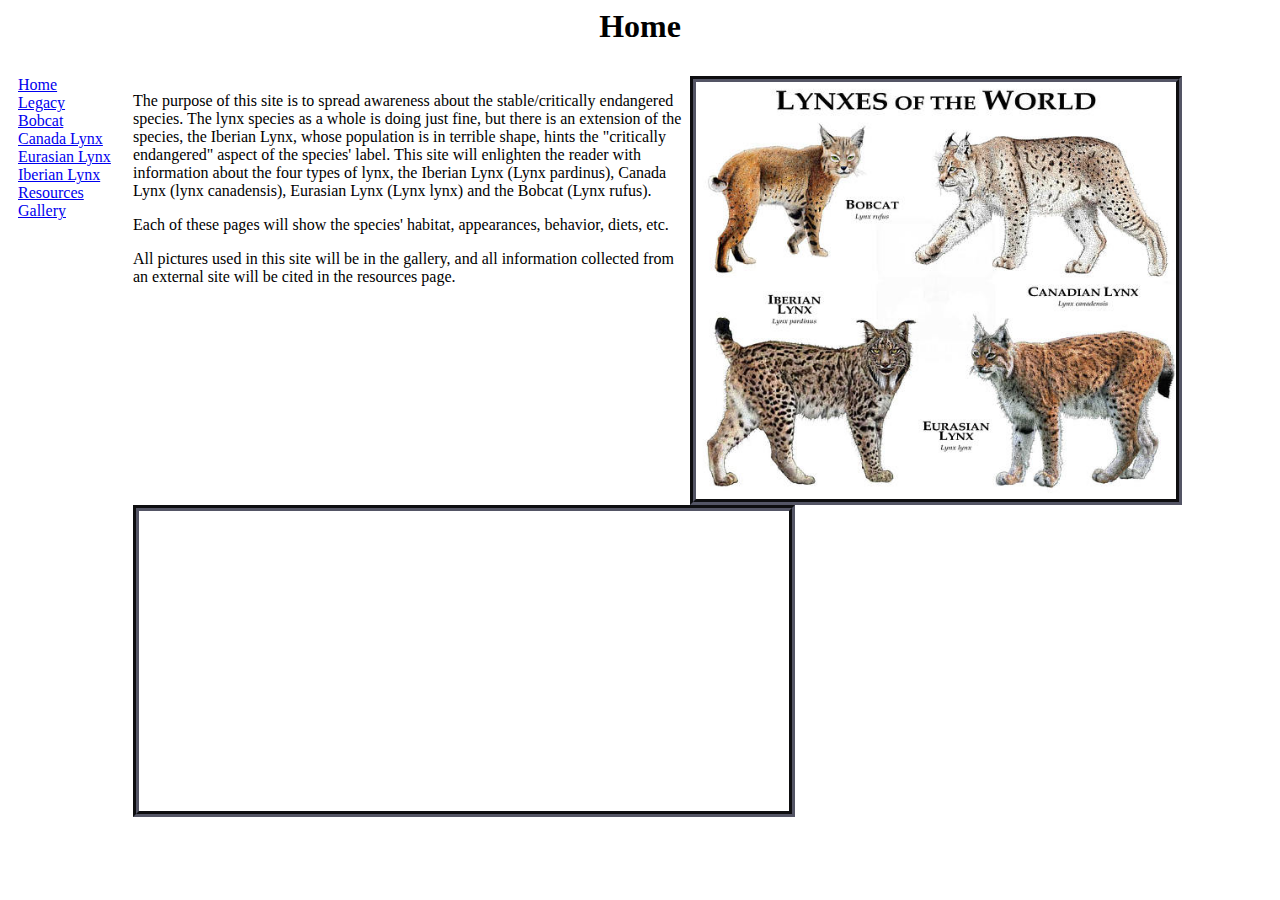
<file: index.html>
<html>

  <link href = 'lynxPages.css' rel = 'stylesheet' />

  <title>Lynx Information Pages</title>

  <style>

    #rightside {
      width: 83%;
    }
    #video {
      width: 650;
      height: 300;
    }

  </style>

  <body>

    <center> <h1>Home</h1> </center>

    <div class = 'twoColumnLeft'>
      <a href = index.html target = '_blank'>Home</a> <br />
      <a href = legacy.html target = '_blank'>Legacy</a> <br />
      <a href = bobcat.html target = '_blank'>Bobcat</a> <br />
      <a href = canadian.html target = '_blank'>Canada Lynx</a> <br />
      <a href = eurasian.html target = '_blank'>Eurasian Lynx</a> <br />
      <a href = iberian target = '_blank'>Iberian Lynx</a> <br />
      <a href = resources.html target = '_blank'>Resources</a> <br />
      <a href = gallery.html target = '_blank'>Gallery</a> <br />
    </div>
    <div class = 'twoColumnRight' id = 'rightside'>

      <img src = './images/lynxoftheworld.jpeg' align = 'right' style = "width: 480; height: auto;
      border:6px groove #545565;">

      <p style = 'width: 75%'>
        The purpose of this site is to spread awareness about the
        stable/critically endangered species. The lynx species as
        a whole is doing just fine, but there is an extension of
        the species, the Iberian Lynx, whose population is in
        terrible shape, hints the "critically endangered" aspect
        of the species' label. This site will enlighten the reader
        with information about the four types of lynx, the Iberian
        Lynx (Lynx pardinus), Canada Lynx (lynx canadensis), Eurasian Lynx
        (Lynx lynx) and the Bobcat (Lynx rufus).
      </p>
      <p>
        Each of these pages will show the species' habitat, appearances,
        behavior, diets, etc.
      </p>
      <p>
        All pictures used in this site will be in the gallery, and all
        information collected from an external site will be cited in the
        resources page.
      </p>
      <iframe id = 'video' style="max-width:95%;border:6px groove #545565;"src="https://www.youtube.com/embed/B82X1Dysm3I?start=46"
      frameborder="0" allow="accelerometer; autoplay; encrypted-media;
      gyroscope; picture-in-picture" allowfullscreen></iframe>
    </div>
  </body>
</html>
</file>
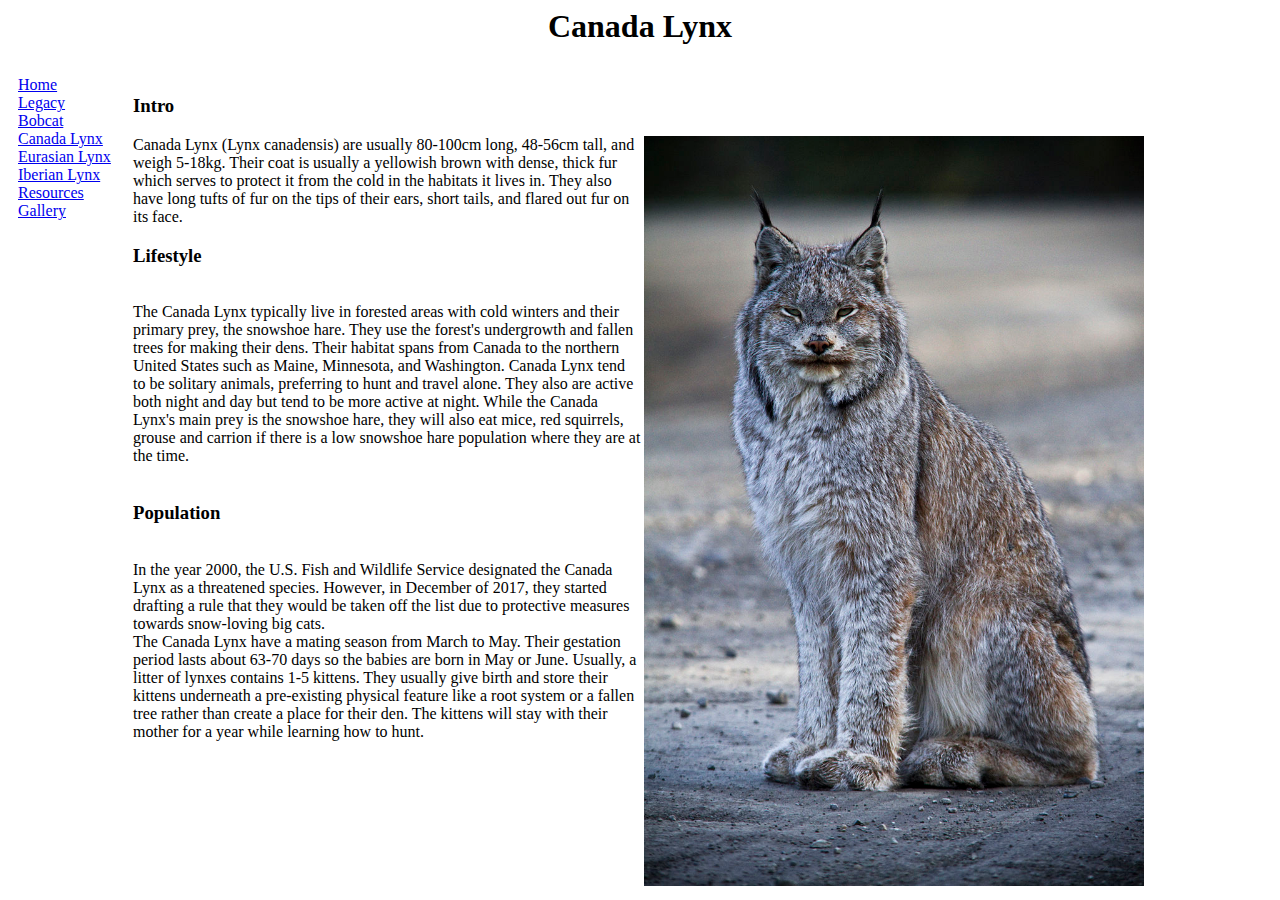
<file: Canadian.html>
<html>
  <link href = 'lynxPages.css' rel = 'stylesheet' />
  <style>
    #Canada_lynx {
      width: 500px;
      height: auto;
    }
  </style>
  <title>
    Canada Lynx information pages
  </title>
  <body>
    <center> <h1>
      Canada Lynx
    </h1> </center>
    <div class = 'twoColumnLeft'>
      <a href = index.html target = '_blank'>Home</a> <br />
      <a href = legacy.html target = '_blank'>Legacy</a> <br />
      <a href = bobcat.html target = '_blank'>Bobcat</a> <br />
      <a href = canadian.html target = '_blank'>Canada Lynx</a> <br />
      <a href = eurasian.html target = '_blank'>Eurasian Lynx</a> <br />
      <a href = iberian target = '_blank'>Iberian Lynx</a> <br />
      <a href = resources.html target = '_blank'>Resources</a> <br />
      <a href = gallery.html target = '_blank'>Gallery</a> <br />
    </div>
    <div class = 'twoColumnRight'>

        <h3>Intro</h3>
        <img id="Canada_lynx" src="./images/Canada_lynx.jpg" alt="the majestic Canada Lynx" align = 'right'>
        Canada Lynx (Lynx canadensis) are usually 80-100cm long, 48-56cm tall, and weigh 5-18kg. Their coat is usually a
        yellowish brown with dense, thick fur which serves to protect it from the cold in the habitats it
        lives in. They also have long tufts of fur on the tips of their ears, short tails, and flared out fur
        on its face.

        <h3>Lifestyle </h3>
        <br>
        The Canada Lynx typically live in forested areas with cold winters and
        their primary prey, the snowshoe hare. They use the forest's undergrowth and fallen trees for
        making their dens. Their habitat spans from Canada to the northern United States such as Maine,
        Minnesota, and Washington.

        Canada Lynx tend to be solitary animals, preferring to hunt and travel alone. They also are active both
        night and day but tend to be  more active at night.

        While the Canada Lynx's main prey is the snowshoe hare, they will also eat mice, red squirrels, grouse
        and carrion if there is a low snowshoe hare population where they are at the time.
        </br>

        <br>
        <h3>
          Population
        </h3>

          <br>
          In the year 2000, the U.S. Fish and Wildlife Service designated the Canada Lynx as a threatened
          species. However, in December of 2017, they started drafting a rule that they would be taken off the
          list due to protective measures towards snow-loving big cats.
          </br>


        The Canada Lynx have a mating season from March to May. Their gestation period lasts about 63-70 days
        so the babies are born in May or June. Usually, a litter of lynxes contains 1-5 kittens. They usually
        give birth and store their kittens underneath a pre-existing physical feature like a root system or a
        fallen tree rather than create a place for their den. The kittens will stay with their mother for
        a year while learning how to hunt.
        </br>

    </div>
    </body>

</html>
</file>
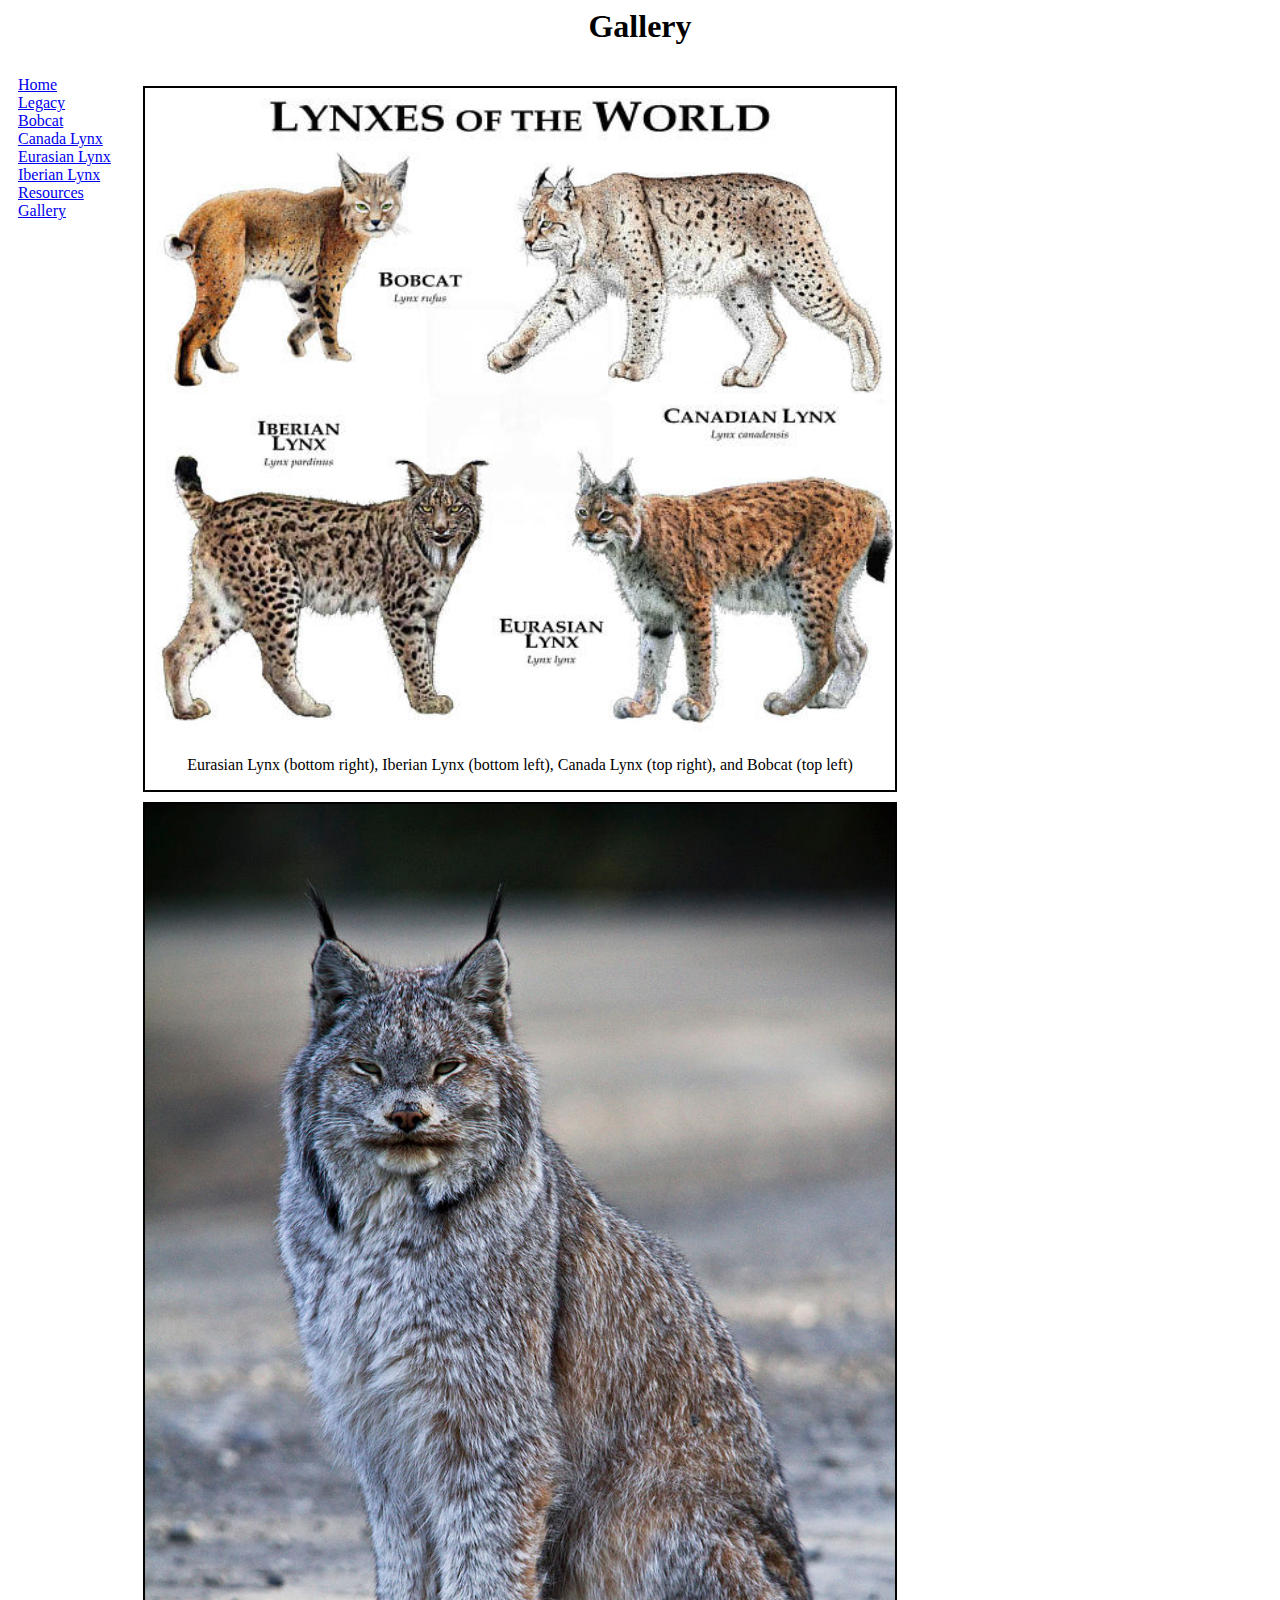
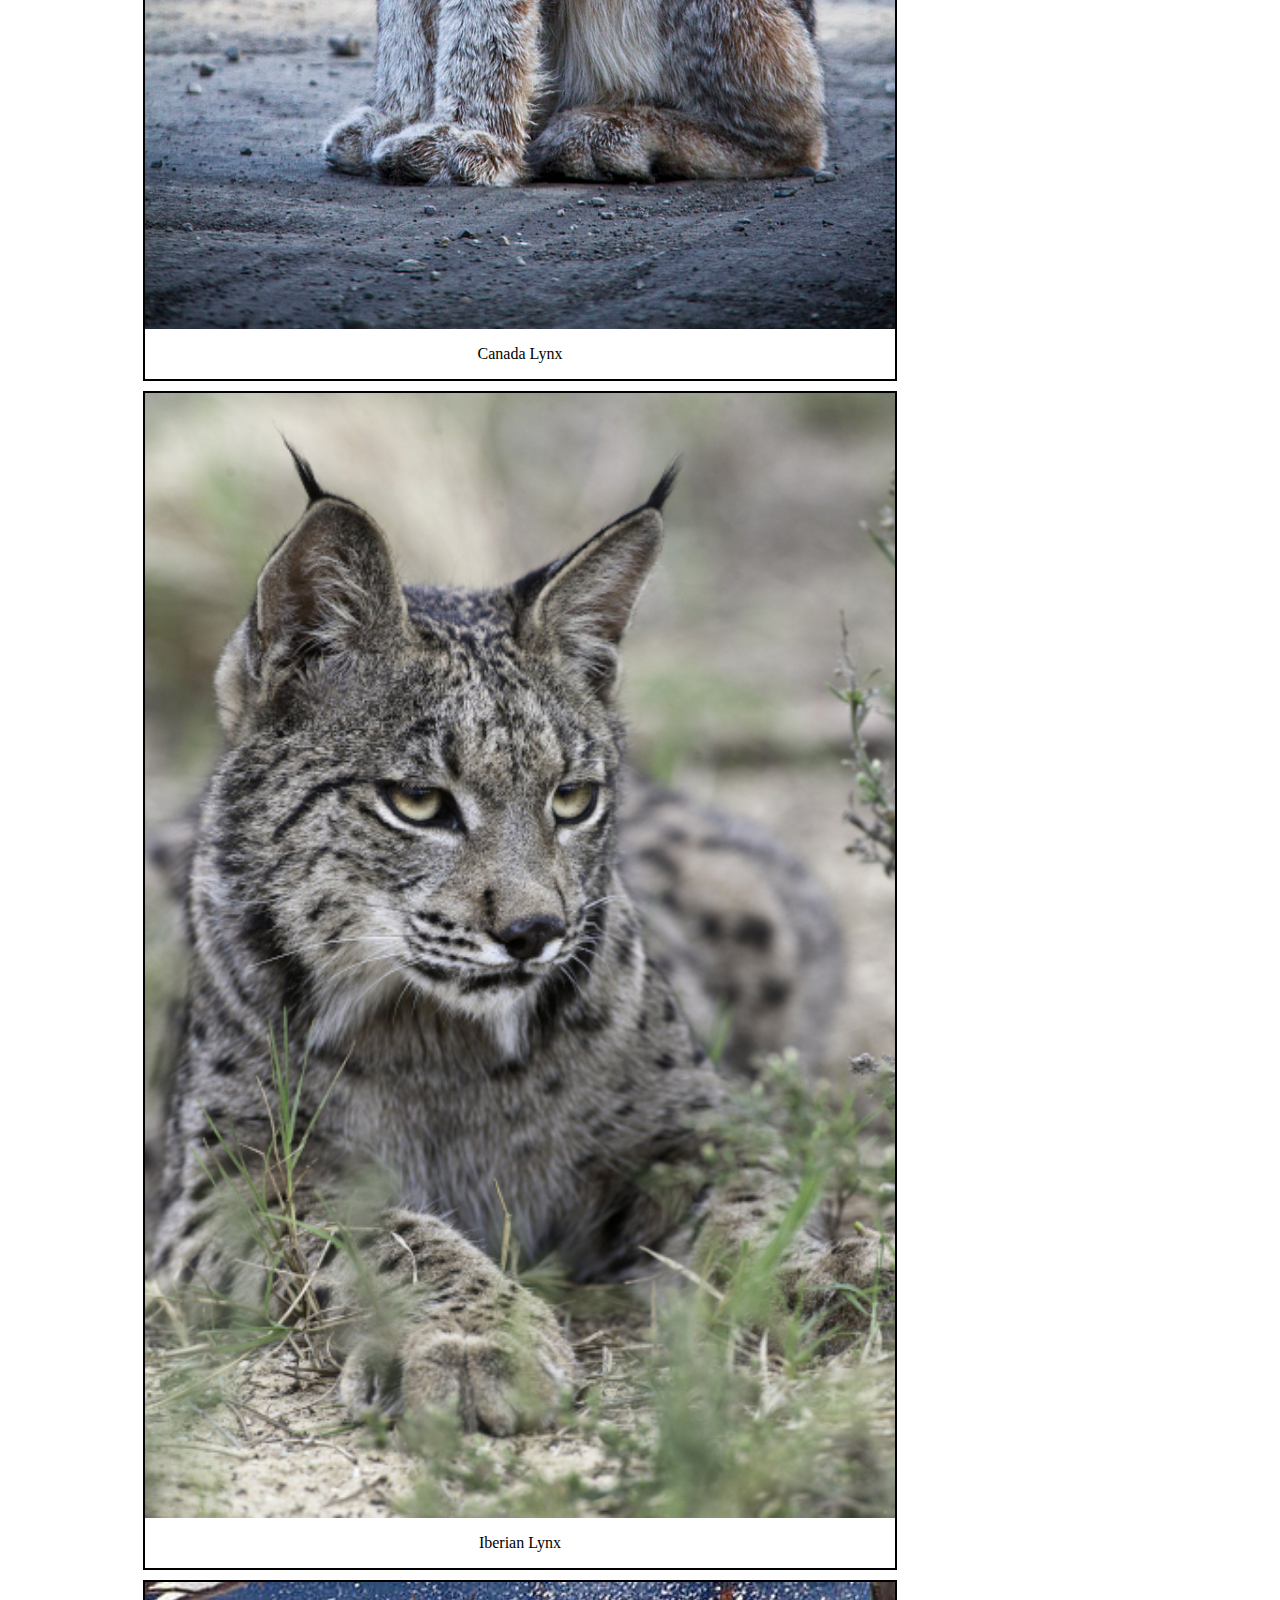
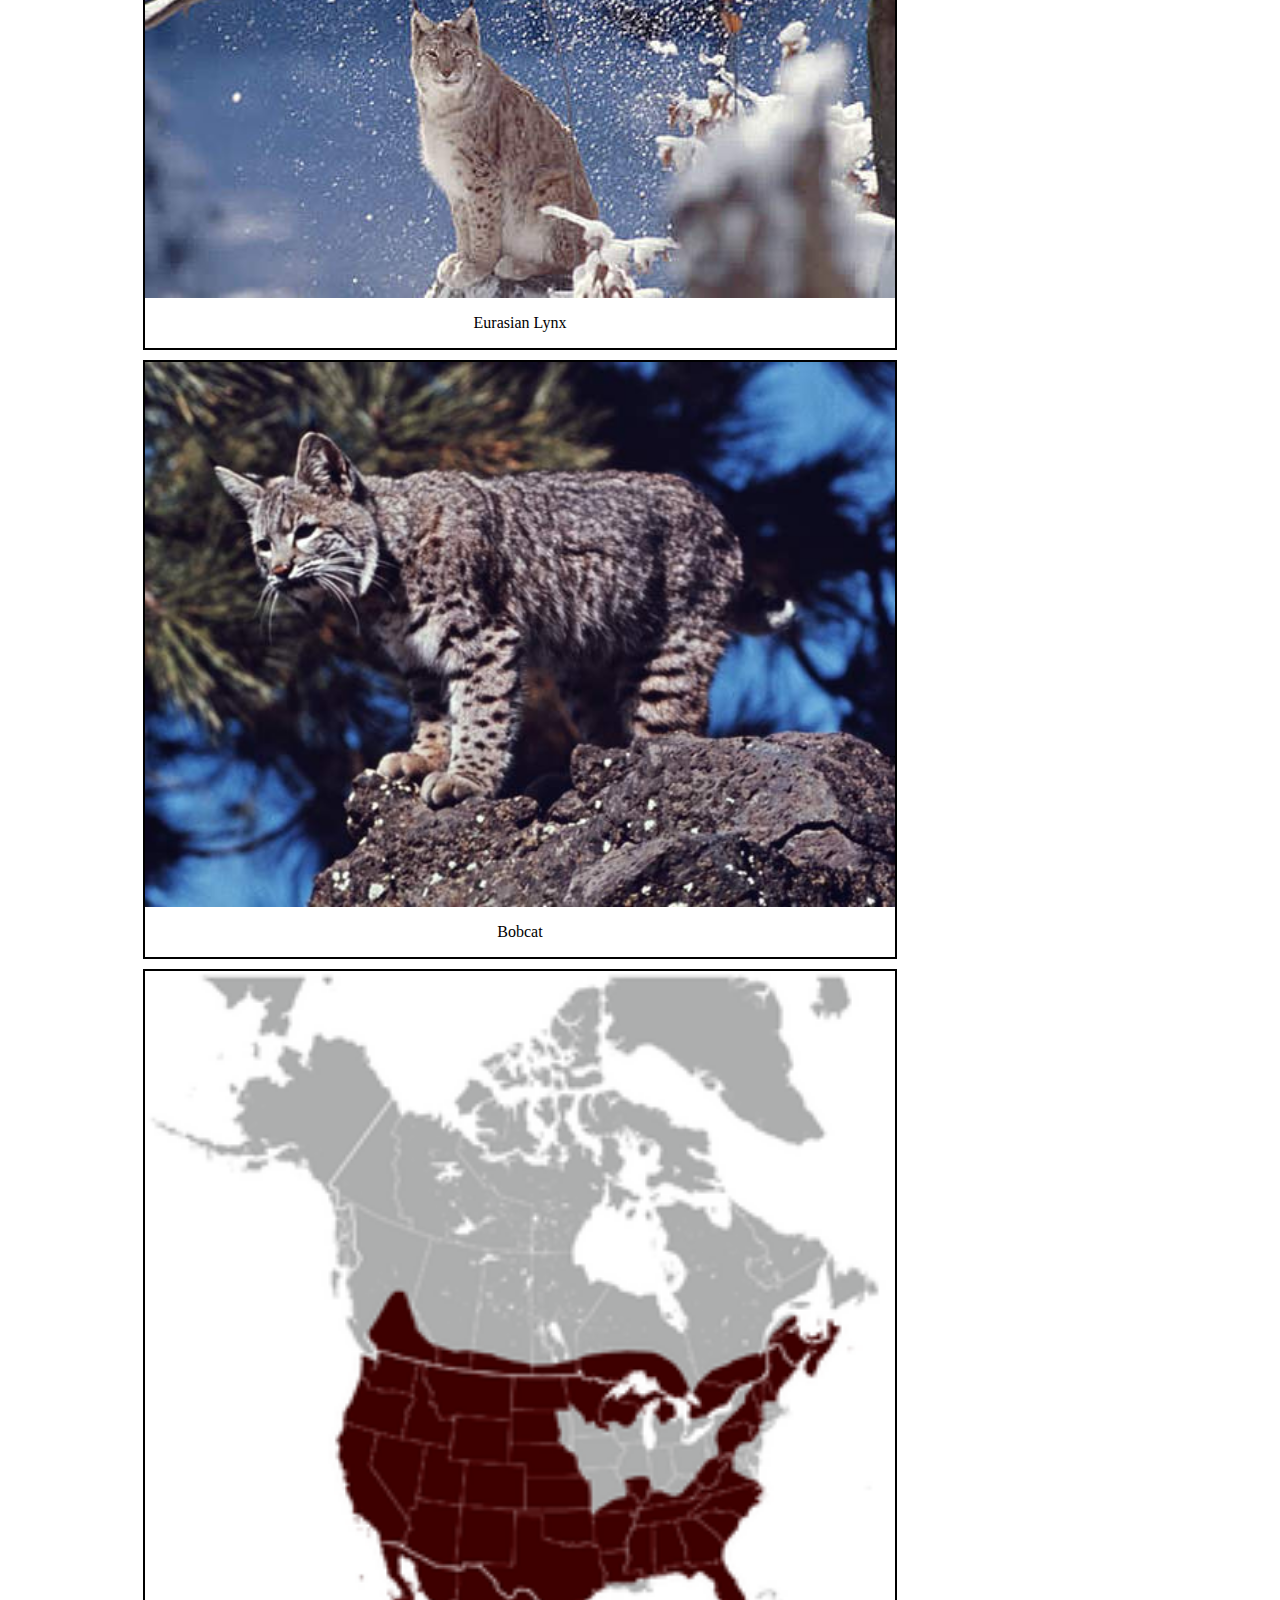
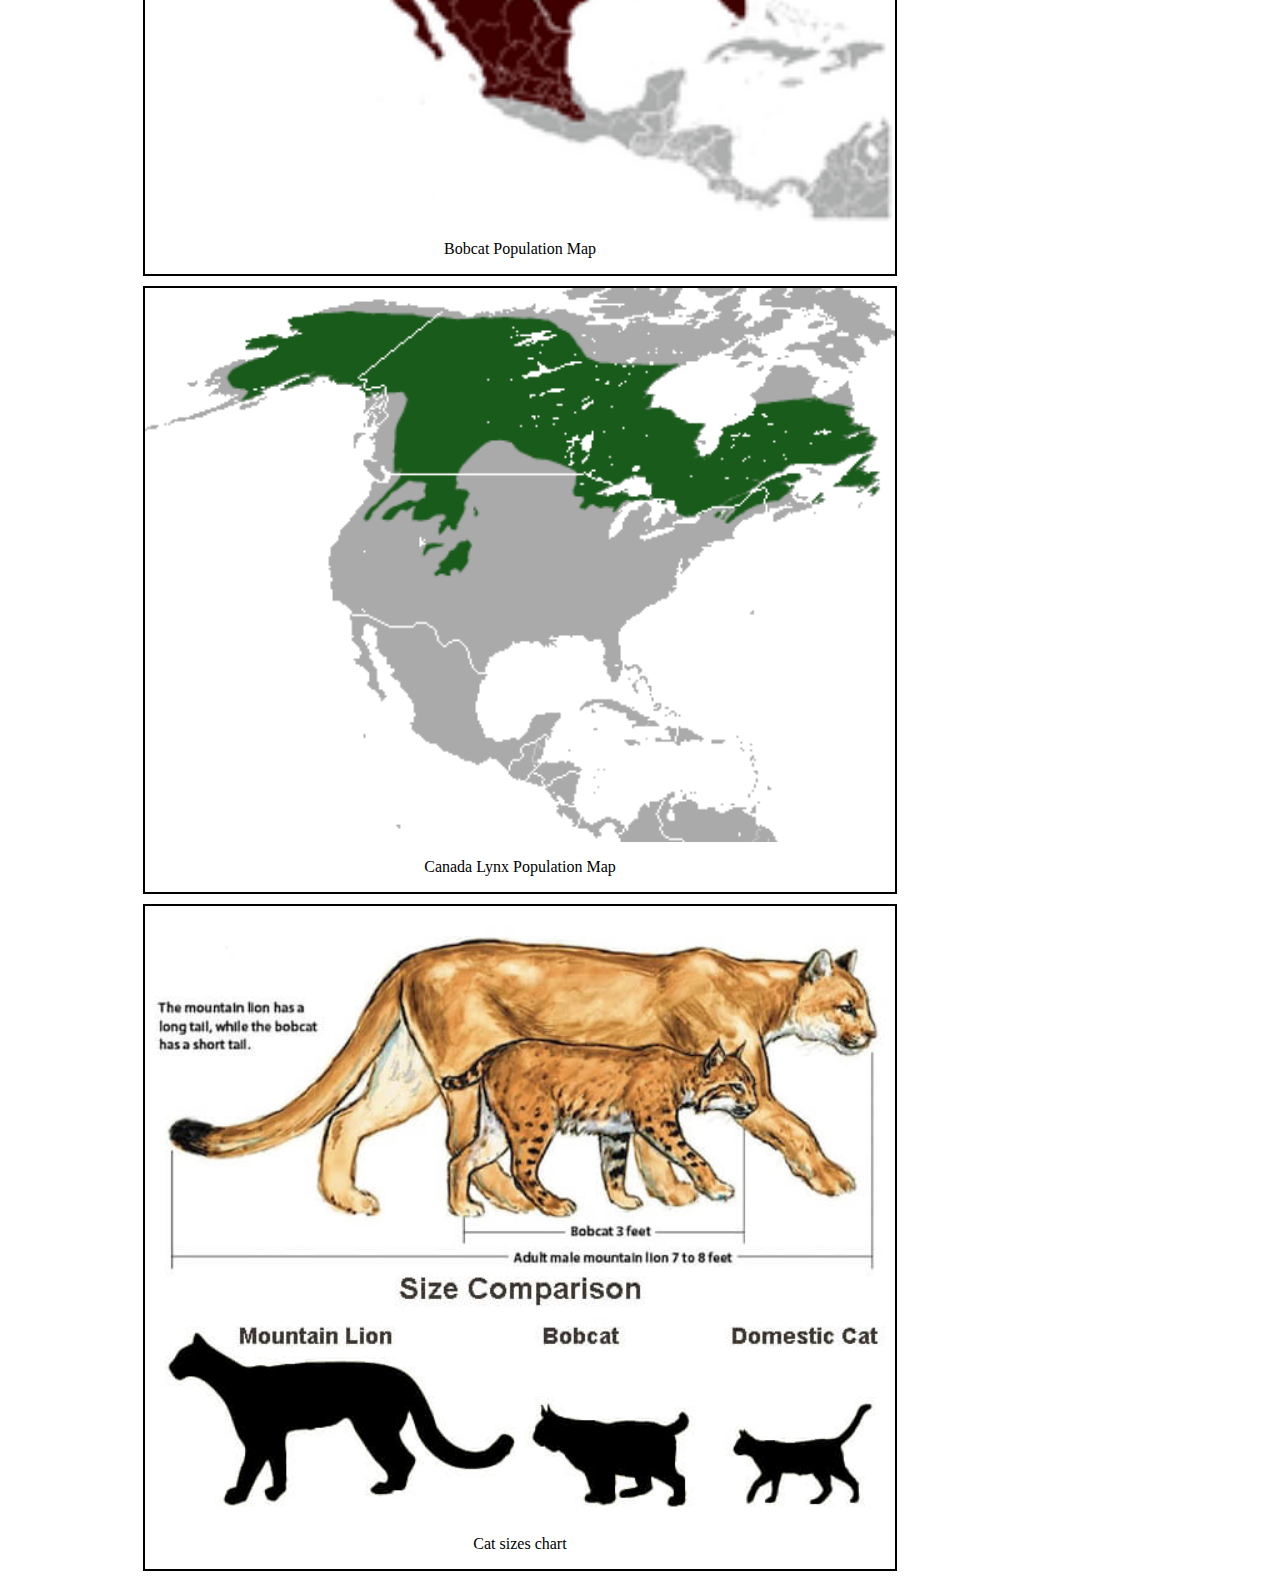
<file: gallery.html>
<html>
  <link href = 'lynxPages.css' rel = 'stylesheet' />

  <head>
    <title>Gallery</title>
  </head>

  <style>
    #image {
      border-style: solid;
      border-width: 2px;
      margin: 10px;
      width: min-content;
    }

    img {
      width: 750px;
      height: auto;
    }
  </style>

  <body>
    <center><h1>Gallery</h1></center>

    <div class = 'twoColumnLeft'>
      <a href = index.html target = '_blank'>Home</a> <br />
      <a href = legacy.html target = '_blank'>Legacy</a> <br />
      <a href = bobcat.html target = '_blank'>Bobcat</a> <br />
      <a href = canadian.html target = '_blank'>Canada Lynx</a> <br />
      <a href = eurasian.html target = '_blank'>Eurasian Lynx</a> <br />
      <a href = iberian target = '_blank'>Iberian Lynx</a> <br />
      <a href = resources.html target = '_blank'>Resources</a> <br />
      <a href = gallery.html target = '_blank'>Gallery</a> <br />
    </div>

    <div class = 'twoColumnRight'>

      <div id = 'image'>
        <img src = './images/lynxoftheworld.jpeg' alt = 'the four lynx'>
        <center><p>Eurasian Lynx (bottom right), Iberian Lynx (bottom left), Canada Lynx (top right), and Bobcat (top left)</p></center>
      </div>

      <div id = 'image'>
        <img src = './images/Canada_lynx.jpg' alt = 'canada lynx'>
        <center><p>Canada Lynx</p></center>
      </div>

      <div id = 'image'>
        <img src = './images/iberian.jpg' alt = 'iberian lynx'>
        <center><p>Iberian Lynx</p></center>
      </div>

      <div id = 'image'>
        <img src = './images/eurasianlynx.jpg' alt = 'eurasian lynx'>
        <center><p>Eurasian Lynx</p></center>
      </div>

      <div id = 'image'>
        <img src = './images/bobcat.jpg' alt = 'bobcat'>
        <center><p>Bobcat</p></center>
      </div>

      <div id = 'Image'>
        <img src = './images/bobcatPopulationMap.jpg' alt = 'bobcat population map'>
        <center><p>Bobcat Population Map</p></center>
      </div>

      <div id = 'Image'>
        <img src = './images/Canada_Lynx_area.png' alt = 'Canada Lynx population map'>
        <center><p>Canada Lynx Population Map</p></center>
      </div>

      <div id = 'Image'>
        <img src = './images/cat_chart.jpg' alt = 'Cat sizes chart'>
        <center><p>Cat sizes chart</p></center>
      </div>

    </div>
</html>
</file>
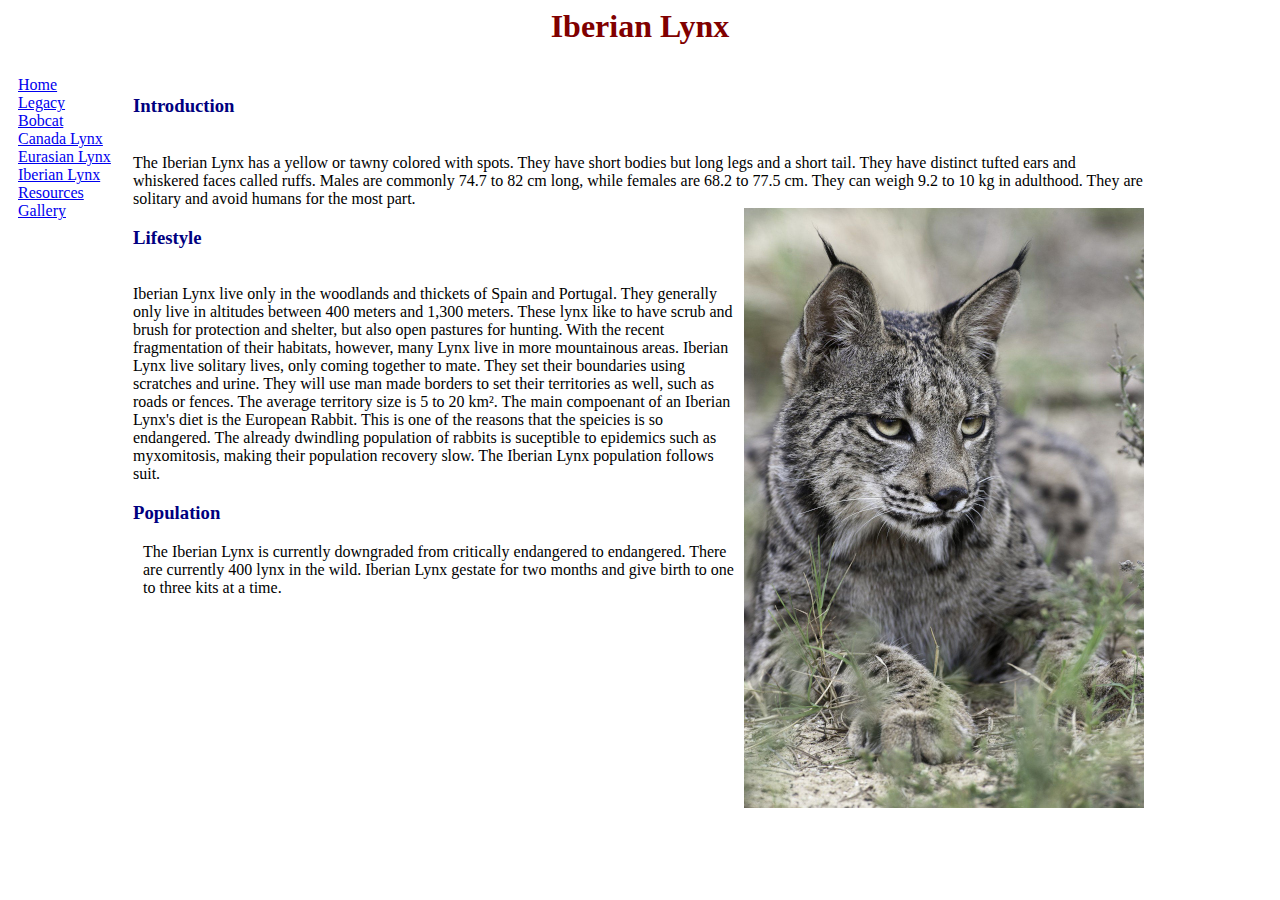
<file: Iberian.html>
<html>
<link href = 'lynxPages.css' rel = 'stylesheet' />
<style>
  h1 {
    color: maroon;
  }

  h3 {
    color: navy;
  }
  p {
    margin-left: 10px;
  }
  #image {
    width: 250;
    height: auto;
    border-style: solid;
    border-color: navy;
  }
</style>
<title>
Lynx information pages
</title>
<body>
  <center> <h1>
    Iberian Lynx
  </h1> </center>
  <div class = 'twoColumnLeft'>
      <a href = index.html target = '_blank'>Home</a> <br />
      <a href = legacy.html target = '_blank'>Legacy</a> <br />
      <a href = bobcat.html target = '_blank'>Bobcat</a> <br />
      <a href = canadian.html target = '_blank'>Canada Lynx</a> <br />
      <a href = eurasian.html target = '_blank'>Eurasian Lynx</a> <br />
      <a href = iberian.html target = '_blank'>Iberian Lynx</a> <br />
      <a href = resources.html target = '_blank'>Resources</a> <br />
      <a href = gallery.html target = '_blank'>Gallery</a> <br />
  </div>
  <div class = 'twoColumnRight'>
<div id = "Introduction"><h3>Introduction</h3>
<br>
The Iberian Lynx has a yellow or tawny colored with spots. They have short bodies
but long legs and a short tail. They have distinct tufted ears and whiskered
faces called ruffs. Males are commonly 74.7 to 82 cm long, while females are
68.2 to 77.5 cm. They can weigh 9.2 to 10 kg in adulthood. They are solitary and
avoid humans for the most part.
  </div>
  <img src = "./images/iberian.jpg" align = right>
<div id = "Lifestyle"><h3>Lifestyle</h3>
<br>
  Iberian Lynx live only in the woodlands and thickets of Spain and Portugal.
They generally only live in altitudes between 400 meters and 1,300 meters. These
lynx like to have scrub and brush for protection and shelter, but also open pastures
for hunting. With the recent fragmentation of their habitats, however, many Lynx
live in more mountainous areas.
  Iberian Lynx live solitary lives, only coming together to mate. They set their
  boundaries using scratches and urine. They will use man made borders to set their
territories as well, such as roads or fences. The average territory size is
5 to 20 km&sup2;.
  The main compoenant of an Iberian Lynx's diet is the European Rabbit. This is
one of the reasons that the speicies is so endangered. The already dwindling
population of rabbits is suceptible to epidemics such as myxomitosis, making their
population recovery slow. The Iberian Lynx population follows suit. </div>
<div id = "Pop"><h3>Population</h3>
<p>
  The Iberian Lynx is currently downgraded from critically endangered to
  endangered. There are currently 400 lynx in the wild. Iberian Lynx gestate for
  two months and give birth to one to three kits at a time.
</p>
</div>
</div>

</body>

</html>
</file>
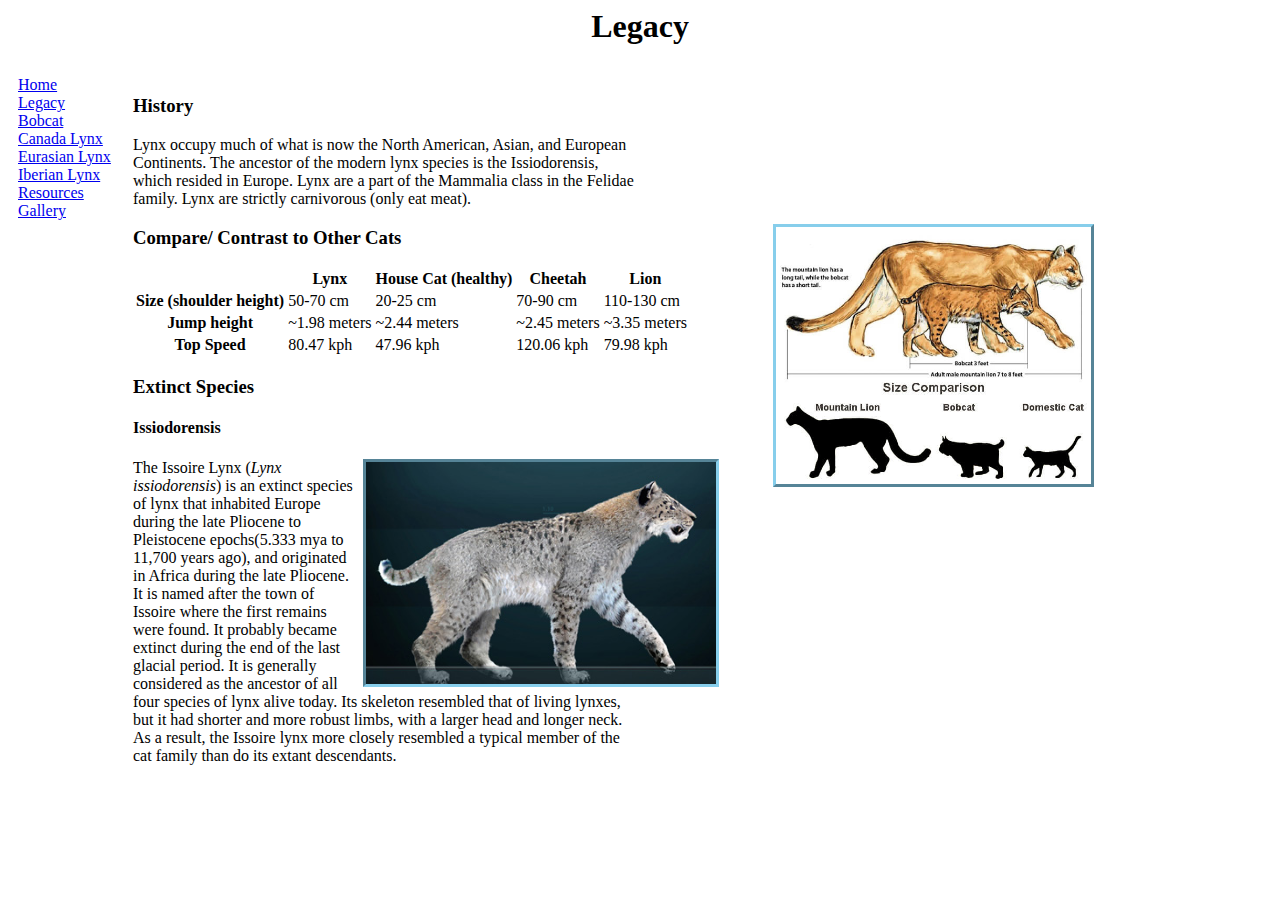
<file: Legacy.html>
<html lang = "en-US">

<style>
table {
  width: 50%
  height: auto;
  margin-right: 5%
}
p {
  width: 50%
}
#issiorepicture {
  margin-right: 5%;
  width: 350;
  height: auto;
  border-style: inset;
  border-color: skyblue;
}
#sizechart {
  margin-right: 5%;
  width: 315;
  height: auto;
  border-style: outset;
  border-color: skyblue;
}
</style>


  <title>
    Lynx information pages
  </title>
  <link href = 'lynxPages.css' rel = 'stylesheet' />
  <title>Lynx information pages</title>
  <body>
    <center> <h1>Legacy </h1> </center>
    <div class = 'twoColumnLeft'>
      <a href = index.html target = '_blank'>Home</a> <br />
      <a href = legacy.html target = '_blank'>Legacy</a> <br />
      <a href = bobcat.html target = '_blank'>Bobcat</a> <br />
      <a href = canadian.html target = '_blank'>Canada Lynx</a> <br />
      <a href = eurasian.html target = '_blank'>Eurasian Lynx</a> <br />
      <a href = iberian target = '_blank'>Iberian Lynx</a> <br />
      <a href = resources.html target = '_blank'>Resources</a> <br />
      <a href = gallery.html target = '_blank'>Gallery</a> <br />
    </div>
    <div class = 'twoColumnRight'>
        <div id = "History">
          <h3>History</h3>
            <p>
              Lynx occupy much of what is now the North American, Asian, and European Continents.
              The ancestor of the modern lynx species is the Issiodorensis, which resided in Europe.
              Lynx are a part of the Mammalia class in the Felidae family.
              Lynx are strictly carnivorous (only eat meat).
            </p>
            <img id = "sizechart" src = "./images/cat_chart.jpg" align = "right">
        </div>

    <div id = "Compare">
          <h3>
            Compare/ Contrast to Other Cats
          </h3>
          <table>
        <tr>
          <th> </th>
          <th>Lynx </th>
          <th>House Cat (healthy) </th>
          <th>Cheetah </th>
          <th>Lion </th>
        </tr>
        <tr>
          <th>Size (shoulder height)</th>
          <td>50-70 cm </td>
          <td>20-25 cm </td>
          <td>70-90 cm </td>
          <td>110-130 cm </td>
        </tr>
        <tr>
          <th>Jump height</th>
          <td>~1.98 meters </td>
          <td>~2.44 meters </td>
          <td>~2.45 meters </td>
          <td>~3.35 meters </td>
        </tr>
        <tr>
          <th>Top Speed</th>
          <td>80.47 kph </td>
          <td>47.96 kph </td>
          <td>120.06 kph</td>
          <td>79.98 kph </td>
        </tr>
      </table>

        </div>
        <div id = "Extinct Species">
          <h3>
            Extinct Species
          </h3>
              <h4>
                Issiodorensis
              </h4>
              <img id = "issiorepicture" src = "./images/Issoire_lynx.jpg" align = 'right'>
                <p>
                  The Issoire Lynx (<i>Lynx issiodorensis</i>) is an extinct species of lynx
                  that inhabited Europe during the late Pliocene to Pleistocene epochs(5.333 mya to 11,700 years ago),
                  and originated in Africa during the late Pliocene.
                  It is named after the town of Issoire where the first remains were found.
                  It probably became extinct during the end of the last glacial period.
                  It is generally considered as the ancestor of all four species of lynx alive today.
                  Its skeleton resembled that of living lynxes,
                  but it had shorter and more robust limbs, with a larger head and longer neck.
                  As a result, the Issoire lynx more closely resembled a typical member of the cat family than do its extant descendants.
                </p>


        </div>
      </div>
  </body>

</html>
</file>
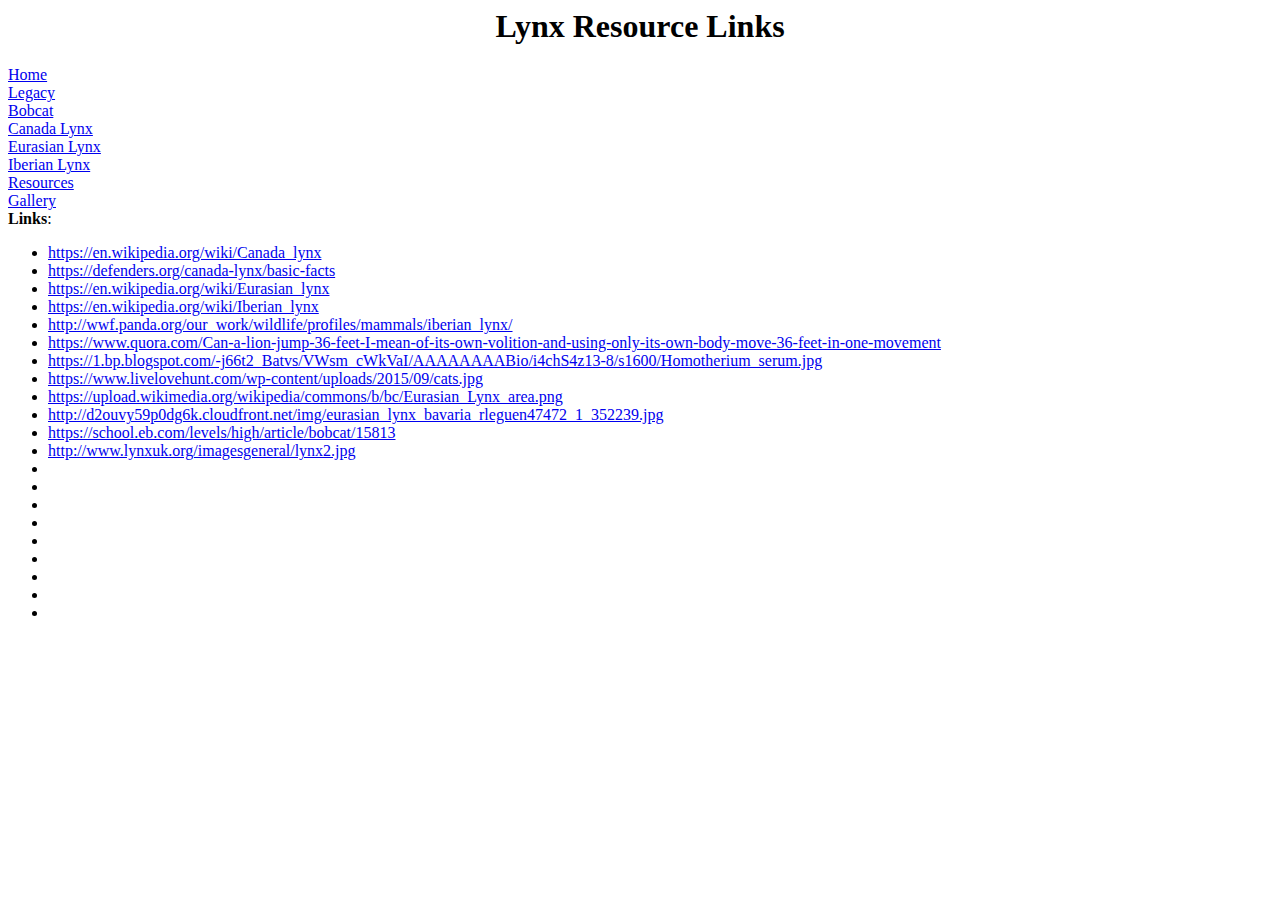
<file: resources.html>
<html>
<title>
Lynx information pages
</title>
<body>
  <center> <h1>
    Lynx Resource Links
  </h1> </center>
  <div class = 'twoColumnLeft'>
    <a href = index.html target = '_blank'>Home</a> <br />
    <a href = legacy.html target = '_blank'>Legacy</a> <br />
    <a href = bobcat.html target = '_blank'>Bobcat</a> <br />
    <a href = canadian.html target = '_blank'>Canada Lynx</a> <br />
    <a href = eurasian.html target = '_blank'>Eurasian Lynx</a> <br />
    <a href = iberian target = '_blank'>Iberian Lynx</a> <br />
    <a href = resources.html target = '_blank'>Resources</a> <br />
    <a href = gallery.html target = '_blank'>Gallery</a> <br />
  </div>

  <div>
    <strong> Links</strong>:
    <br>
    <ul>
      <li> <a href = https://en.wikipedia.org/wiki/Canada_lynx>
      https://en.wikipedia.org/wiki/Canada_lynx </a> </li>
      <li> <a href = https://defenders.org/canada-lynx/basic-facts>
      https://defenders.org/canada-lynx/basic-facts </a> </li>
      <li> <a href = https://en.wikipedia.org/wiki/Eurasian_lynx>
      https://en.wikipedia.org/wiki/Eurasian_lynx
      <li> <a href = https://en.wikipedia.org/wiki/Iberian_lynx>
      https://en.wikipedia.org/wiki/Iberian_lynx
      <li> <a href = http://wwf.panda.org/our_work/wildlife/profiles/mammals/iberian_lynx/>
      http://wwf.panda.org/our_work/wildlife/profiles/mammals/iberian_lynx/
      <li> <a href = https://www.quora.com/Can-a-lion-jump-36-feet-I-mean-of-its-own-volition-and-using-only-its-own-body-move-36-feet-in-one-movement>
      https://www.quora.com/Can-a-lion-jump-36-feet-I-mean-of-its-own-volition-and-using-only-its-own-body-move-36-feet-in-one-movement
      <li> <a href = https://1.bp.blogspot.com/-j66t2_Batvs/VWsm_cWkVaI/AAAAAAAABio/i4chS4z13-8/s1600/Homotherium_serum.jpg>
      https://1.bp.blogspot.com/-j66t2_Batvs/VWsm_cWkVaI/AAAAAAAABio/i4chS4z13-8/s1600/Homotherium_serum.jpg
      <li> <a href = https://www.livelovehunt.com/wp-content/uploads/2015/09/cats.jpg>
      https://www.livelovehunt.com/wp-content/uploads/2015/09/cats.jpg
      <li> <a href = https://upload.wikimedia.org/wikipedia/commons/b/bc/Eurasian_Lynx_area.png>
      https://upload.wikimedia.org/wikipedia/commons/b/bc/Eurasian_Lynx_area.png
      <li> <a href = http://d2ouvy59p0dg6k.cloudfront.net/img/eurasian_lynx_bavaria_rleguen47472_1_352239.jpg>
      http://d2ouvy59p0dg6k.cloudfront.net/img/eurasian_lynx_bavaria_rleguen47472_1_352239.jpg
      <li> <a href = https://school.eb.com/levels/high/article/bobcat/15813>
      https://school.eb.com/levels/high/article/bobcat/15813
      <li> <a href = http://www.lynxuk.org/imagesgeneral/lynx2.jpg>
      http://www.lynxuk.org/imagesgeneral/lynx2.jpg
      <li> <a href = >

      <li> <a href = >

      <li> <a href = >

      <li> <a href = >

      <li> <a href = >

      <li> <a href = >

      <li> <a href = >

      <li> <a href = >

      <li> <a href = >

</html>
</file>
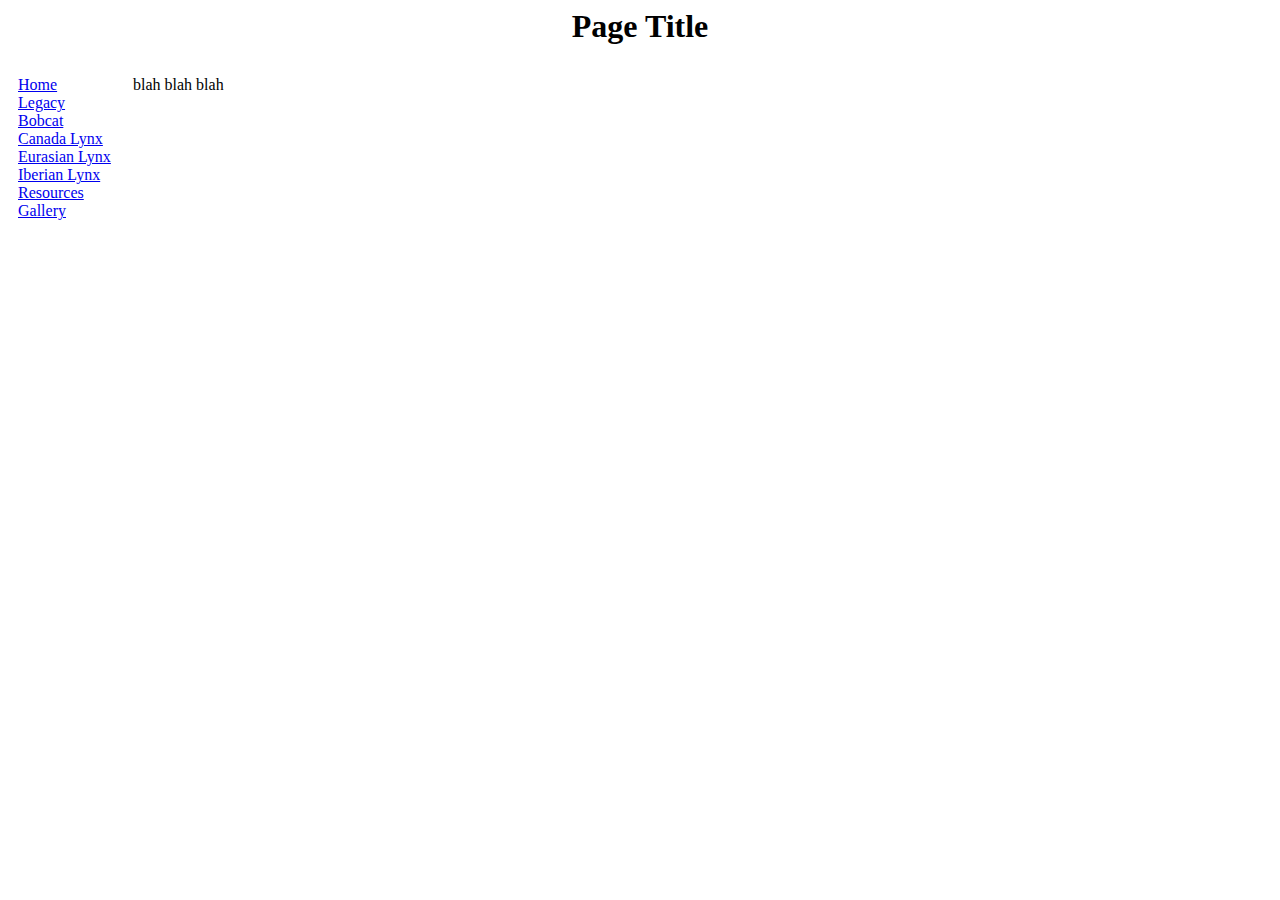
<file: temp.html>
<html>
  <link href = 'lynxPages.css' rel = 'stylesheet' />
  <title>Lynx information pages</title>
  <body>
    <center> <h1>Page Title</h1> </center>
    <div class = 'twoColumnLeft'>
      <a href = 'index.html'>Home </a> <br />
      <a href = 'legacy.html'>Legacy </a> <br />
      <a href = 'bobcat.html'>Bobcat </a> <br />
      <a href = 'canadian.html'>Canada Lynx </a> <br />
      <a href = 'eurasian.html'>Eurasian Lynx </a> <br />
      <a href = 'iberian.html'>Iberian Lynx </a> <br />
      <a href = #>Resources </a> <br />
      <a href = #>Gallery </a> <br />
    </div>
    <div class = 'twoColumnRight'>
      blah blah blah
    </div>

  </body>

</html>
</file>
<file: lynxPages.css>
.twoColumnLeft {
  float: left;
  width: 95px;
  margin: 10px;
}
.twoColumnRight {
  float: left;
  width: 80%;
  margin-top: 5px;
  margin: 10px;
}
</file>
